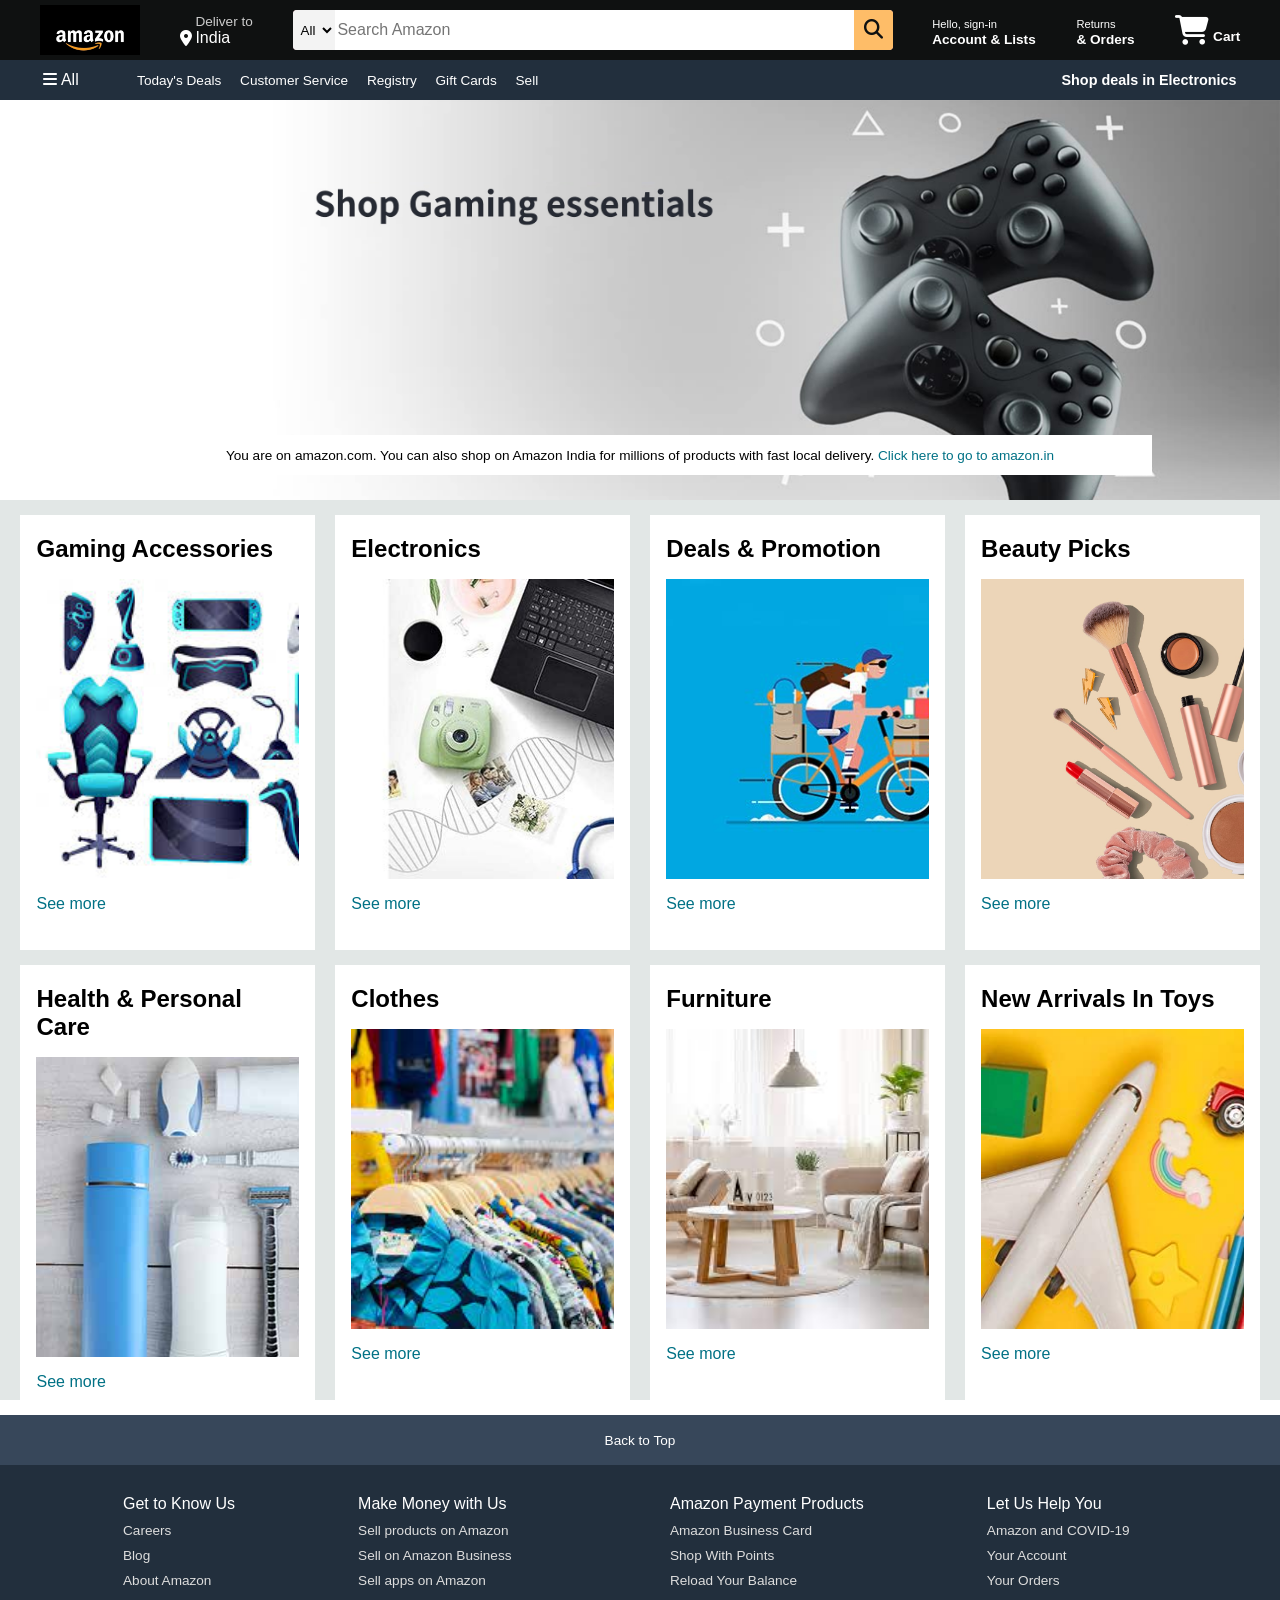
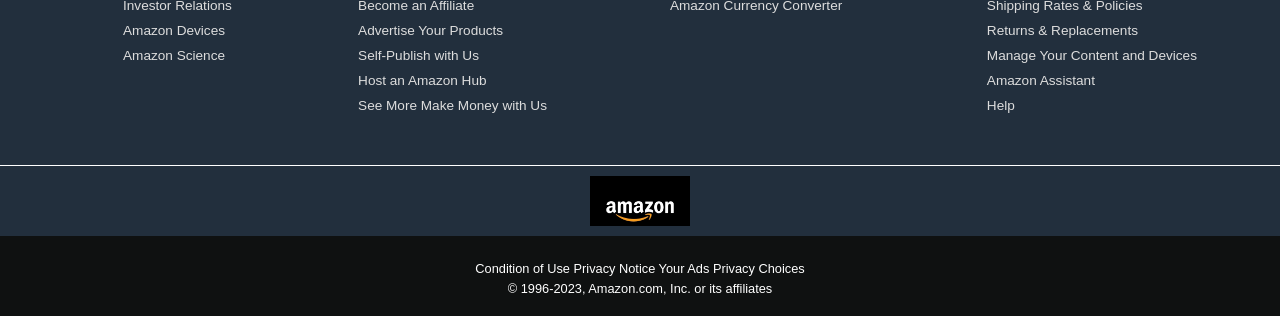
<file: Task1/index.html>
<!DOCTYPE html>
<html lang="en">
<head>
    <meta charset="UTF-8">
    <meta name="viewport" content="width=device-width, initial-scale=1.0">
    <title>Amazon</title>
    <link rel="stylesheet" href="https://cdnjs.cloudflare.com/ajax/libs/font-awesome/6.4.0/css/all.min.css" integrity="sha512-iecdLmaskl7CVkqkXNQ/ZH/XLlvWZOJyj7Yy7tcenmpD1ypASozpmT/E0iPtmFIB46ZmdtAc9eNBvH0H/ZpiBw==" crossorigin="anonymous" referrerpolicy="no-referrer" />
    <link rel="stylesheet" href="style.css">
</head>
<body>
    <header>
        <div class="navbar">
            <div class="nav-logo border">
                <div class="logo"></div>
            </div>
            <div class="nav-address border">
                <p class="add-first">Deliver to</p>
                <div class="add-icon">
                    <i class="fa-solid fa-location-dot"></i>
                    <p class="add-second">India</p>
                </div>
            </div>
            <div class="nav-search">
                <select class="search-select">
                    <option>All</option>
                </select>
                <input placeholder="Search Amazon" class="search-input">
                <div class="search-icon">
                    <i class="fa-solid fa-magnifying-glass"></i>
                </div>
            </div>
            <div class="nav-singin border">
                <p><span>Hello, sign-in</span></p>
                <p class="nav-second">Account & Lists</p>
            </div>
            <div class="nav-return border">
                <p><span>Returns</span></p>
                <p class="nav-second">& Orders
        </div>

        <div class="nav-cart border">
            <i class="fa-solid fa-cart-shopping"></i>
            Cart
        </div>
        </div>
        <div class="panel">
            <div class="panel-all">
                <i class="fa-solid fa-bars"></i>
                All
            </div>
            <div class="panel-ops">
                <p>Today's Deals</p>
                <p>Customer Service</p>
                <p>Registry</p>
                <p>Gift Cards</p>
                <p>Sell</p>
            </div>
            <div class="panel-deals">
                Shop deals in Electronics
            </div>
        </div>
    </header>
    <div class="hero-section">
        <div class="hero-msg">
            <p>You are on amazon.com. You can also shop on Amazon India for millions of products with fast local delivery. <a>Click here to go to amazon.in</a></p>
        </div>
    </div>

    <div class="shop-section">
        <div class="box">
            <div class="box-content">
                <h2>Gaming Accessories</h2>
            <div class="box-img" style="background-image: url('box1_images.jpg');"></div>
            <p>See more</p>

            </div>
        </div>
        <div class="box">
            <div class="box-content">
                <h2>Electronics</h2>
            <div class="box-img" style="background-image: url('electronics_image.jpg');"></div>
            <p>See more</p>

            </div>
        </div>
        <div class="box">
            <div class="box-content">
                <h2>Deals & Promotion</h2>
            <div class="box-img" style="background-image: url('deals_image.jpg');"></div>
            <p>See more</p>

            </div>
        </div>
        <div class="box">
            <div class="box-content">
                <h2>Beauty Picks</h2>
            <div class="box-img" style="background-image: url('beauty_images.jpg');"></div>
            <p>See more</p>

            </div>
        </div>
        <div class="box5 box">
            <div class="box-content">
                <h2>Health & Personal Care</h2>
            <div class="box-img" style="background-image: url('health_images.jpg');"></div>
            <p>See more</p>

            </div>
        </div>
        <div class="box6 box">
            <div class="box-content">
                <h2>Clothes</h2>
            <div class="box-img" style="background-image: url('cloth_images.jpg');"></div>
            <p>See more</p>

            </div>
        </div>
        <div class="box7 box">
            <div class="box-content">
                <h2>Furniture</h2>
            <div class="box-img" style="background-image: url('furniture_images.jpg');"></div>
            <p>See more</p>

            </div>
        </div>
        <div class="box8 box">
            <div class="box-content">
                <h2>New Arrivals In Toys </h2>
            <div class="box-img" style="background-image: url('toy_images.jpg');"></div>
            <p>See more</p>

            </div>
        </div>
    </div>
    <footer>
        <div class="foot-panel1">
            Back to Top
        </div>
        <div class="foot-panel2">
            
            <ul>
                <p>Get to Know Us</p>
                <a>Careers</a>
                <a>Blog</a>
                <a>About Amazon</a>
                <a>Investor Relations</a>
                <a>Amazon Devices</a>
                <a>Amazon Science</a>

            </ul>
            <ul>
                <p>Make Money with Us</p>
                <a>Sell products on Amazon</a>
                <a>Sell on Amazon Business</a>
                <a>Sell apps on Amazon</a>
                <a>Become an Affiliate</a>
                <a>Advertise Your Products</a>
                <a>Self-Publish with Us</a>
                <a>Host an Amazon Hub</a>
                <a>See More Make Money with Us</a>

            </ul>
            <ul>
                <p>Amazon Payment Products</p>
                <a>Amazon Business Card</a>
                <a>Shop With Points</a>
                <a>Reload Your Balance</a>
                <a>Amazon Currency Converter</a>

            </ul>
            <ul>
                <p>Let Us Help You</p>
                <a>Amazon and COVID-19</a>
                <a>Your Account</a>
                <a>Your Orders</a>
                <a>Shipping Rates & Policies</a>
                <a>Returns & Replacements</a>
                <a>Manage Your Content and Devices</a>
                <a>Amazon Assistant</a>
                <a>Help</a>

            </ul>
        </div>
        <div class="foot-panel3">
            <div class="logo"></div>
        </div>
        <div class="foot-panel4">
            <div class="pages">
                <a>Condition of Use</a>
                <a>Privacy Notice</a>
                <a>Your Ads Privacy Choices</a>
            </div>
            <div class="copyright">
                © 1996-2023, Amazon.com, Inc. or its affiliates
            </div>
        </div>
    </footer>
</body>
</html>
</file>
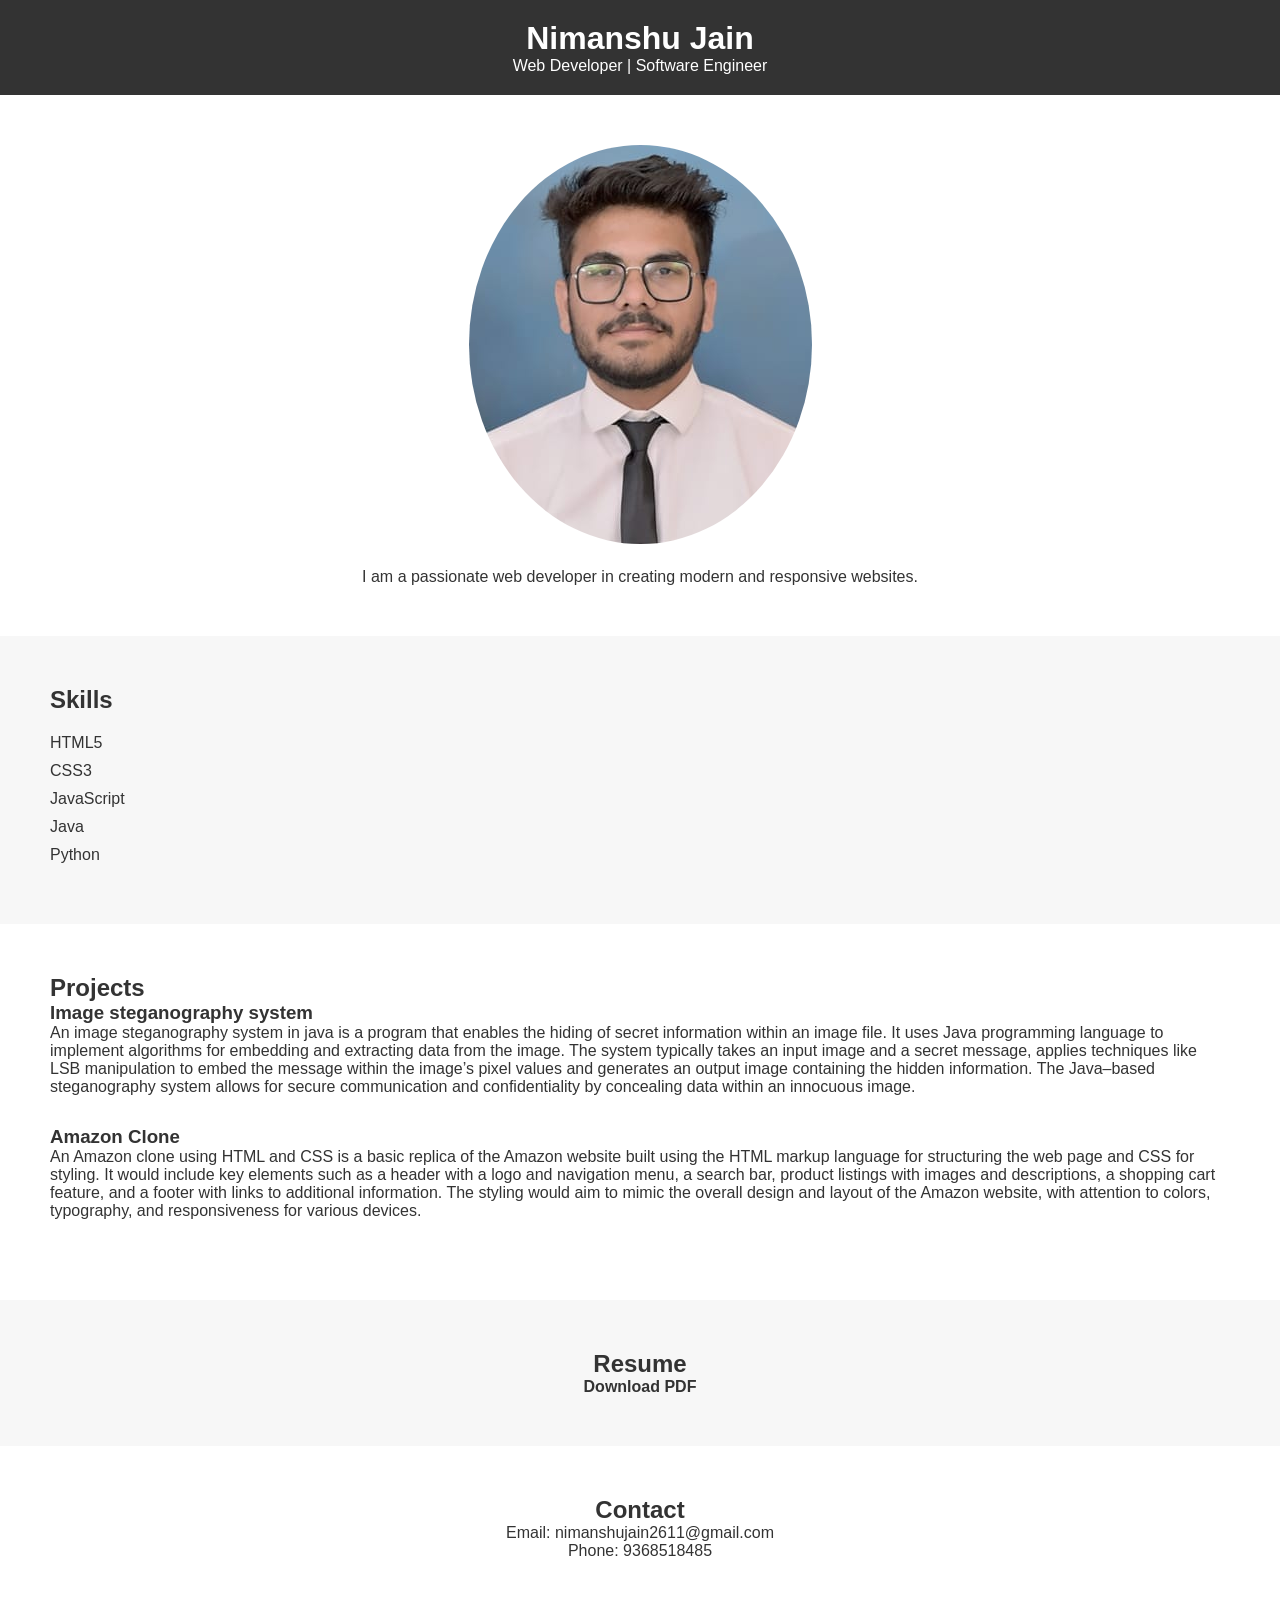
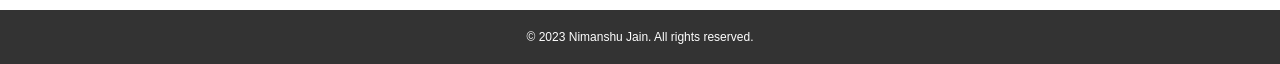
<file: Task2/index.html>
<!DOCTYPE html>
<html lang="en">
<head>
    <meta charset="UTF-8">
    <meta name="viewport" content="width=device-width, initial-scale=1.0">
    <link rel="stylesheet" href="style.css">
    <title>Nimanshu Jain - Portfolio</title>
</head>
<body>
    <header>
        <h1>Nimanshu Jain</h1>
        <p>Web Developer | Software Engineer</p>
    </header>
    <section id="about">
        <img src="profile.jpg" alt="Nimanshu Jain">
        <p>I am a passionate web developer  in creating modern and responsive websites.</p>
    </section>
    <section id="skills">
        <h2>Skills</h2>
        <ul>
            <li>HTML5</li>
            <li>CSS3</li>
            <li>JavaScript</li>
            <li>Java</li>
            <li>Python</li>
        </ul>
    </section>
    <section id="projects">
        <h2>Projects</h2>
        <div class="project">
            
            <h3>Image steganography system</h3>
            <p>An image steganography system in java is a program that enables the 
                hiding of secret information within an image file. It uses Java 
                programming language to implement algorithms for embedding and 
                extracting data from the image. The system typically takes an input 
                image and a secret message, applies techniques like LSB 
                manipulation to embed the message within the image’s pixel values 
                and generates an output image containing the hidden information. 
                The Java–based steganography system allows for secure 
                communication and confidentiality by concealing data within an 
                innocuous image.</p>
        </div>
        <div class="project">
            
            <h3>Amazon Clone</h3>
            <p>An Amazon clone using HTML and CSS is a basic replica of the 
                Amazon website built using the HTML markup language for 
                structuring the web page and CSS for styling. It would include key 
                elements such as a header with a logo and navigation menu, a search 
                bar, product listings with images and descriptions, a shopping cart 
                feature, and a footer with links to additional information. The styling 
                would aim to mimic the overall design and layout of the Amazon 
                website, with attention to colors, typography, and responsiveness for 
                various devices.</p>
        </div>
    </section>
    <section id="resume">
        <h2>Resume</h2>
        <p><a href="nimanshuresume3.pdf" target="_blank">Download PDF</a></p>
    </section>
    <section id="contact">
        <h2>Contact</h2>
        <p>Email: nimanshujain2611@gmail.com</p>
        <p>Phone: 9368518485</p>
    </section>
    <footer>
        <p>&copy; 2023 Nimanshu Jain. All rights reserved.</p>
    </footer>
</body>
</html>
</file>
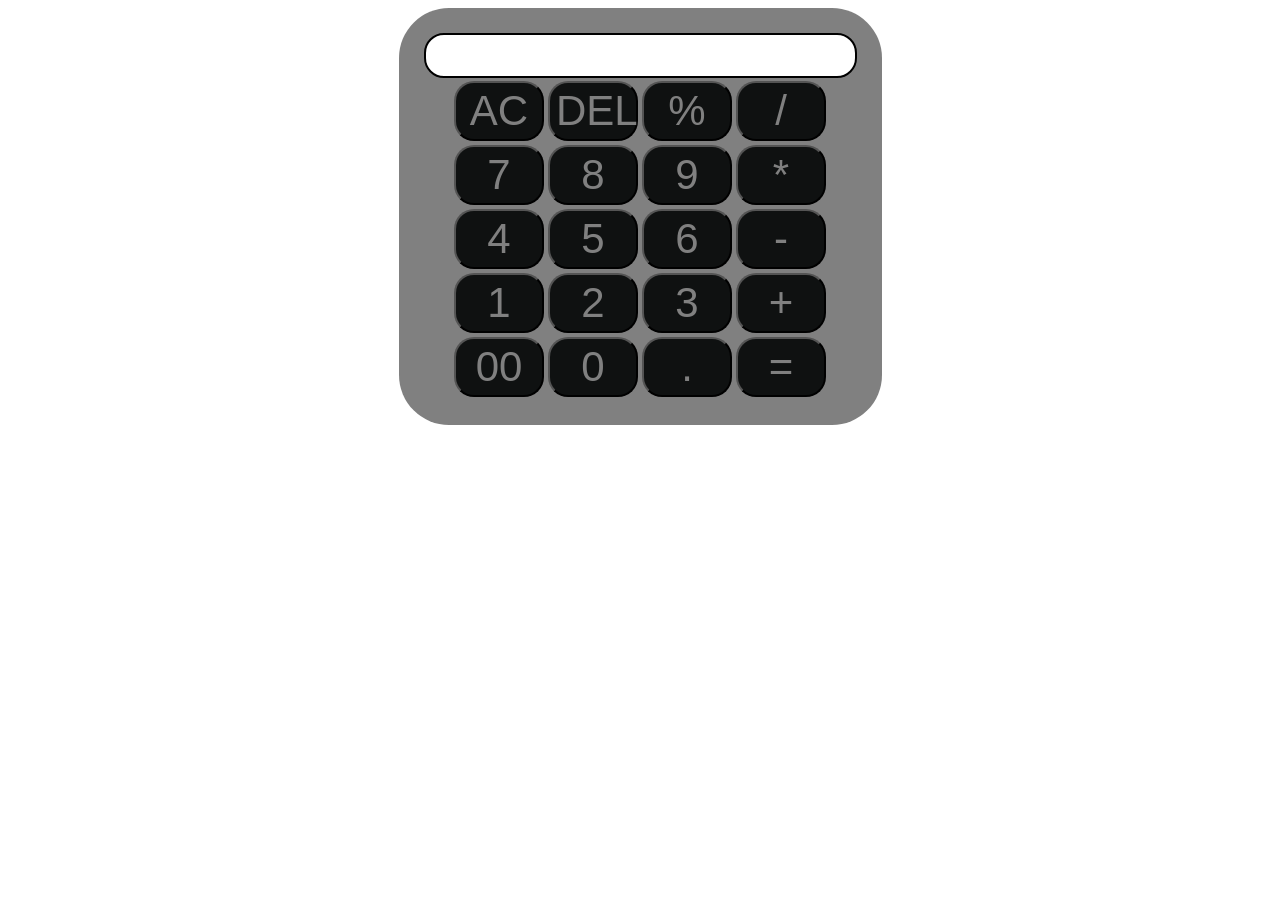
<file: Task3/index.html>
<!DOCTYPE html>
<html lang="en">
<head>
    <meta charset="UTF-8">
    <meta name="viewport" content="width=device-width, initial-scale=1.0">
    <link rel="stylesheet" href="style.css">
    <link rel="stylesheet" href="utils.css">
    <title>Calculator</title>
</head>
<body>
    <div class="container">
        <div class="calculator">
        <input type ="text" name="screen" id="screen" >
        <table>
            <tr>
                <td><button>AC</button></td>
                <td><button>DEL</button></td>
                <td><button>%</button></td>
                <td><button>/</button></td>
            </tr>
            <tr>
                <td><button>7</button></td>
                <td><button>8</button></td>
                <td><button>9</button></td>
                <td><button>*</button></td>
            </tr>
            <tr>
                <td><button>4</button></td>
                <td><button>5</button></td>
                <td><button>6</button></td>
                <td><button>-</button></td>
            </tr>
            <tr>
                <td><button>1</button></td>
                <td><button>2</button></td>
                <td><button>3</button></td>
                <td><button>+</button></td>
            </tr>
            <tr>
                <td><button>00</button></td>
                <td><button>0</button></td>
                <td><button>.</button></td>
                <td><button>=</button></td>
            </tr>
        </table>
    </div>
</div>
<script src="script.js"></script>
</body>
</html>
</file>
<file: Task1/style.css>
* {
    margin: 0;
    font-family: Arial;
    border: border-box;
}

.navbar {
    height: 60px;
    background-color:#0f1111;
    color: white;
    display: flex;
    align-items: center;
    justify-content: space-evenly;
}

.nav-logo {
    height:50px;
    width: 100px;
}

.logo {
    background-image: url("Amazon-logo.png");
    background-size: cover;
    height: 50px;
    width: 100%;
}
.border {
    border: 1.5px solid transparent;
}

.border:hover {
    border: 1.5px solid white;
}
/** box2 **/
.add-first {
    color: #cccccc;
    font-size: 0.85rem;
    margin-left: 15px;
}
.add-second {
    font-size: 1rem;
    margin-left: 3px;
}
.add-icon {
    display: flex;
    align-items: center;
}
/** box3 **/
.nav-search {
    display: flex;
    justify-content: space-evenly;
    background-color: pink;
    width: 600px;
    height: 40px;
    border-radius: 4px;
}
.search-select {
    background-color: #f3f3f3;
    width: 50px;
    text-align: center;
    border-top-left-radius: 4px;
    border-bottom-left-radius: 4px;
    border: none;
}
.search-input {
    width: 100%;
    font-size: 1rem;
    border: none;
}
.search-icon {
    width: 45px;
    display: flex;
    justify-content: center;
    align-items: center;
    font-size: 1.2rem;
    background-color: #febd68;
    border-top-right-radius: 4px;
    border-bottom-right-radius: 4px;
    color: #0f1111;
}
.nav-search:hover {
    border: 2px solid orange;
}
/** box4 **/
span {
    font-size: 0.7rem;
}
.nav-second {
    font-size: 0.85rem;
    font-weight: 700;

}
/** box5 **/
.nav-cart i {
    font-size: 30px;

}
.nav-cart {
    font-size: 0.85rem;
    font-weight: 700;
}
/** panel **/
.panel {
    height: 40px;
    background-color: #222f3d;
    display: flex;
    color: white;
    align-items: center;
    justify-content: space-evenly;
}
.panel-ops p {
    display: inline;
    margin-left: 15px;
}
.panel-ops {
    width: 70%;
    font-size: 0.85rem;
}
.panel-deals {
    font-size: 0.9rem;
    font-weight: 700;
}
/** hero section **/
.hero-section {
    background-image: url("nimanshu.jpg");
    background-size: cover;
    height: 400px;
    display: flex;
    justify-content: center;
    align-items: flex-end;
}
.hero-msg {
    background-color: white;
    color: black;
    height: 40px;
    display: flex;
    align-items: center;
    justify-content: center;
    font-size: 0.85rem;
    bottom: 25px;
    width: 80%;
    margin-bottom: 25px;
}
.hero-msg a {
    color: #007185;
}
/** shop section **/
.shop-section {
    display: flex;
    flex-wrap: wrap;
    justify-content: space-evenly;
    background-color: #e2e7e6;

}
.box {
    height: 400px;
    width: 23%;
    background-color: white;
    padding: 20px 0px 15px;
    margin-top: 15px;
}
.box-img {
    height: 300px;
    background-size: cover;
    margin-top: 1rem;
    margin-bottom: 1rem;
}
.box-content {
    margin-left: 1rem;
    margin-right: 1rem;
}
.box-content p {
    color: #007185;
}
/** footer **/
footer {
    margin-top: 15px;

}
.foot-panel1 {
    background-color: #37475a;
    color: white;
    height: 50px;
    display: flex;
    justify-content: center;
    align-items: center;
    font-size: 0.85rem;
}
.foot-panel2 {
    background-color: #222f3d;
    color: white;
    height: 300px;
    display: flex;
    justify-content: space-evenly;

}
ul {
    margin-top: 30px;
}
ul a {
    display: block;
    font-size: 0.85rem;
    margin-top: 10px;
    color: #dddddd;
}
.foot-panel3 {
    background-color: #222f3d;
    color: white;
    border-top: 0.5px solid white;
    height: 70px;
    display: flex;
    justify-content: center;
    align-items: center;
}
.logo {
    background-image: url("Amazon-logo.png");
    background-size: cover;
    height: 50px;
    width: 100px;
}
.foot-panel4 {
    background-color:#0f1111;
    color: white;
    height: 80px;
    font-size: 0.8rem;
    text-align: center;
    
}
.pages {
    padding-top: 25px;
    

}
.copyright {
    
    padding-top: 5px;


}
</file>
<file: Task2/style.css>
body, h1, h2, h3, p, ul, li {
    margin: 0;
    padding: 0;
}
body {
    font-family: Arial, sans-serif;
    background-color: #f7f7f7;
    color: #333;
}
header, footer {
    text-align: center;
    padding: 20px;
    background-color: #333;
    color: #fff;
}
#about {
    text-align: center;
    padding: 50px;
    background-color: #fff;
}
#about img {
    max-width: 100%;
    border-radius: 50%;
    margin-bottom: 20px;
}
#skills {
    padding: 50px;
    background-color: #f7f7f7;
}
#skills h2 {
    margin-bottom: 20px;
}
#skills ul {
    list-style-type: none;
}
#skills li {
    margin-bottom: 10px;
}
#projects {
    padding: 50px;
    background-color: #fff;
}
.project {
    margin-bottom: 30px;
}
.project img {
    max-width: 100%;
    border-radius: 5px;
}
#resume {
    text-align: center;
    padding: 50px;
    background-color: #f7f7f7;
}
#resume a {
    color: #333;
    text-decoration: none;
    font-weight: bold;
}
#resume a:hover {
    text-decoration: underline;
}
#contact {
    text-align: center;
    padding: 50px;
    background-color: #fff;
}
footer {
    font-size: 12px;
    background-color: #333;
}
@media (max-width: 768px) {
    header, footer, section {
        padding: 20px;
    }
}
</file>
<file: Task3/style.css>
.container{
    text-align: center;
    margin-top: 50px;
}
table{
    margin: auto;
}
input{
    border-radius: 20px;
    border: 2px solid black;
    font-size: 34px;
    width: auto;
    text-align: right;
    justify-content: space-evenly;
}
button{
    border-radius: 20px;
    font-size: 42px;
    background-color:#0f1111;
    color: grey;
    width: 90px;
    height: 60px;
    
}
.calculator{
    padding: 25px;
    border-radius: 50px;
    display: inline-block;
    background: grey;
}
</file>
<file: Task3/utils.css>
.text-center{
    text-align: center;
}
.container{
    margin: auto;
}
.flex{
    display: flex;
}
.flex-col{
    flex-direction: column;
}
.items-center{
    align-items: center;
}
</file>
